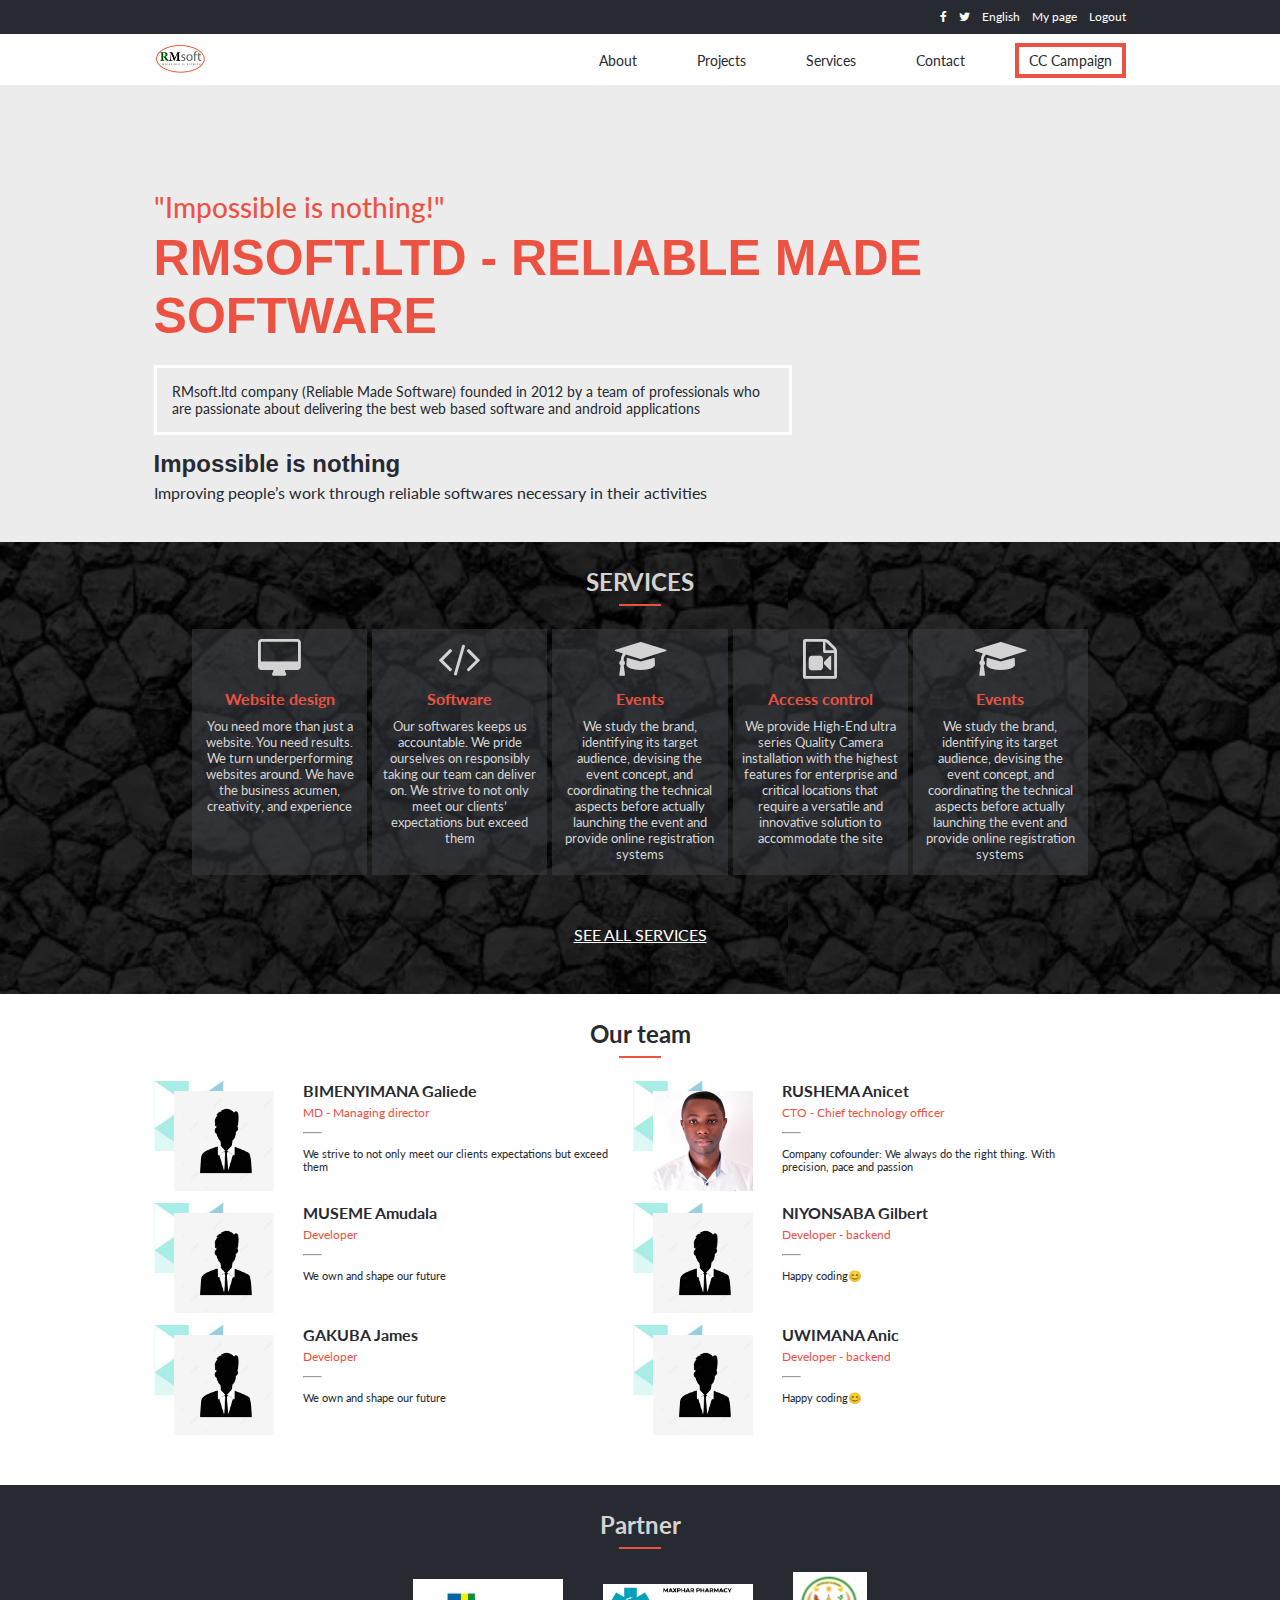
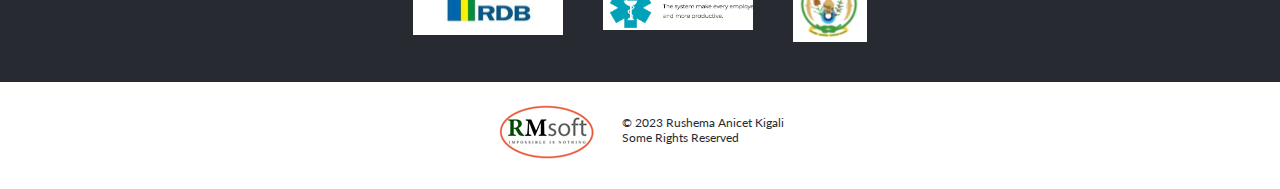
<file: index.html>
<!DOCTYPE html>
<html lang="en">
  <head>
    <meta charset="UTF-8" />
    <meta http-equiv="X-UA-Compatible" content="IE=edge" />
    <meta name="viewport" content="width=device-width, initial-scale=1.0" />
    <title>RMsoft-Impossible is nothing!</title>
    <link
      rel="stylesheet"
      href="https://cdnjs.cloudflare.com/ajax/libs/font-awesome/4.3.0/css/font-awesome.min.css"
    />
    <link
      href="https://fonts.googleapis.com/css?family=Lato"
      rel="stylesheet"
    />
    <link href="https://fonts.cdnfonts.com/css/cocogoose" rel="stylesheet" />
    <link rel="stylesheet" href="css/all.css" />
    <link rel="stylesheet" href="css/styles.css" />
    <link
      rel="stylesheet"
      media="screen and (min-width: 768px)"
      href="css/widescreen.css"
    />
    <script src="scripts.js" defer></script>
  </head>
  <body>
    <header>
      <!-- Mobile nav -->
      <div class="hamburger">
        <div></div>
        <div></div>
        <div></div>
      </div>
      <!-- mobile nav -->
      <nav id="clicked" class="not-cliked fonts">
        <p class="clicked-p">X</p>
        <ul class="clicked-ul">
          <li>
            <a href="index.html" class="active">Home</a>
          </li>
          <li>
            <a href="about.html">About</a>
          </li>
          <li>
            <a href="#">Projects</a>
          </li>
          <li>
            <a href="#">Services</a>
          </li>
          <li>
            <a href="#">Contact</a>
          </li>
        </ul>
      </nav>
      <!-- computer nav -->
      <nav class="top-navigation fonts">
        <div class="accounts">
          <ul class="accounts-lists">
            <li>
              <a class="accounts-list" href="#"
                ><i class="fa fa-facebook"></i
              ></a>
            </li>
            <li>
              <a class="accounts-list" href="#"
                ><i class="fa fa-twitter"></i
              ></a>
            </li>
            <li><a class="accounts-list" href="#">English</a></li>
            <li><a class="accounts-list" href="#">My page</a></li>
            <li><a class="accounts-list" href="#">Logout</a></li>
          </ul>
        </div>
        <div class="navs">
          <div class="nav-log">
            <a href="index.html"
              ><img class="nav-logo" src="images/dev-logo.png"
            /></a>
          </div>
          <ul class="nav-lists">
            <li><a class="nav-list" href="about.html">About</a></li>
            <li><a class="nav-list" href="#">Projects</a></li>
            <li><a class="nav-list" href="#">Services</a></li>
            <li><a class="nav-list" href="#">Contact</a></li>
            <li><a class="nav-list campaign" href="#">CC Campaign</a></li>
          </ul>
        </div>
      </nav>
    </header>
    <!-- main section -->
    <main>
      <section class="home-page fonts">
        <p class="hello">"Impossible is nothing!"</p>
        <h1 class="web-title fonts-coco">
          RMsoft.ltd - Reliable Made Software
        </h1>
        <div class="h-content">
          <p>
            RMsoft.ltd company (Reliable Made Software) founded in 2012 by a
            team of professionals who are passionate about delivering the best
            web based software and android applications
          </p>
        </div>
        <h2 class="dates fonts-coco">Impossible is nothing</h2>
        <p class="h-copyright">
          Improving people’s work through reliable softwares necessary in their
          activities
        </p>
      </section>

      <!-- Main program -->
      <section class="main-program fonts">
        <div class="p-title">
          <h2>SERVICES</h2>
          <hr class="line" />
        </div>

        <div class="programs">
          <!-- program 1 -->
          <div class="program">
            <div class="p-header">
              <i class="fa services fa-desktop"></i>
              <h4>Website design</h4>
            </div>
            <p class="p-text">
              You need more than just a website. You need results. We turn
              underperforming websites around. We have the business acumen,
              creativity, and experience
            </p>
          </div>
          <!-- program 2 -->
          <div class="program">
            <div class="p-header">
              <i class="fa services fa-code"></i>
              <h4>Software</h4>
            </div>
            <p class="p-text">
              Our softwares keeps us accountable. We pride ourselves on
              responsibly taking our team can deliver on. We strive to not only
              meet our clients’ expectations but exceed them
            </p>
          </div>
          <div class="program">
            <div class="p-header">
              <i class="fa services fa-graduation-cap"></i>
              <h4>Events</h4>
            </div>
            <p class="p-text">
              We study the brand, identifying its target audience, devising the
              event concept, and coordinating the technical aspects before
              actually launching the event and provide online registration
              systems
            </p>
          </div>
          <div class="program">
            <div class="p-header">
              <i class="fa services fa-file-video-o"></i>
              <h4>Access control</h4>
            </div>
            <p class="p-text">
              We provide High-End ultra series Quality Camera installation with
              the highest features for enterprise and critical locations that
              require a versatile and innovative solution to accommodate the
              site
            </p>
          </div>
          <div class="program">
            <div class="p-header">
              <i class="fa services fa-graduation-cap"></i>
              <h4>Events</h4>
            </div>
            <p class="p-text">
              We study the brand, identifying its target audience, devising the
              event concept, and coordinating the technical aspects before
              actually launching the event and provide online registration
              systems
            </p>
          </div>
        </div>
        <button class="join-btn"><h3>Subscribe to our news letter</h3></button>
        <a href="#" class="desktop-link">See all services</a>
      </section>
      <!-- Featured Speakers -->
      <section class="speakers fonts">
        <div class="s-title">
          <h2>Our team</h2>
          <hr class="line" />
        </div>

        <div class="c-speakers"></div>

        <button class="more-speaker">
          <p>More <span>v</span></p>
        </button>
      </section>

      <section class="partners-wrapper fonts">
        <div class="partner-title">
          <h2>Partner</h2>
          <hr class="partner-line" />
        </div>

        <div class="partners">
          <img class="partner" alt="rdb" src="images/rdb.jpeg" />
          <img class="partner" alt="Oda pharmacy" src="images/oda.png" />
          <img class="partner" alt="Rwa" src="images/rwa.png" />
        </div>
      </section>
    </main>
    <!-- About last section -->
    <footer class="footer fonts">
      <img src="images/dev-logo.png" />
      <p class="footer-c">
        &#169; 2023 Rushema Anicet Kigali<br />
        Some Rights Reserved
      </p>
    </footer>
  </body>
</html>
</file>
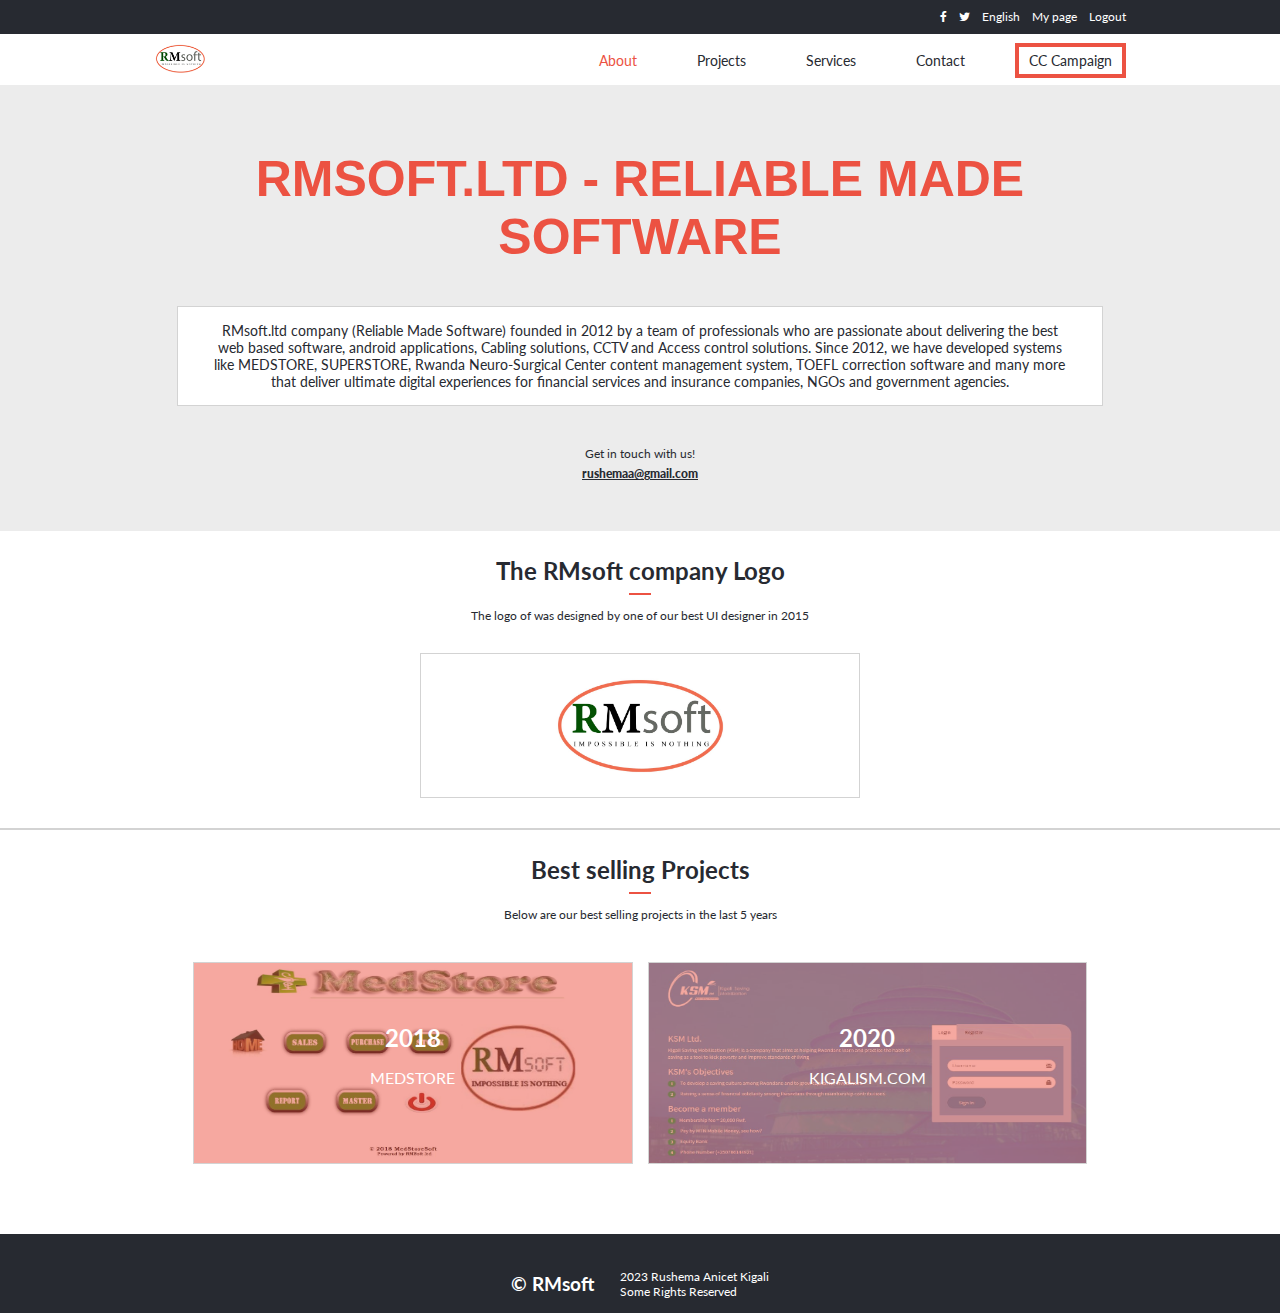
<file: about.html>
<!DOCTYPE html>
<html lang="en">
  <head>
    <meta charset="UTF-8" />
    <meta http-equiv="X-UA-Compatible" content="IE=edge" />
    <meta name="viewport" content="width=device-width, initial-scale=1.0" />
    <title>About RMsoft</title>
    <link
      rel="stylesheet"
      href="https://cdnjs.cloudflare.com/ajax/libs/font-awesome/4.3.0/css/font-awesome.min.css"
    />
    <link
      href="https://fonts.googleapis.com/css?family=Lato"
      rel="stylesheet"
    />
    <link href="https://fonts.cdnfonts.com/css/cocogoose" rel="stylesheet" />
    <link rel="stylesheet" href="css/all.css" />
    <link rel="stylesheet" href="css/about.css" />
    <link
      rel="stylesheet"
      media="screen and (min-width: 768px)"
      href="css/widescreen.css"
    />
    <script src="scripts.js" defer></script>
  </head>
  <body>
    <header>
      <!-- Mobile nav -->
      <div class="hamburger">
        <div></div>
        <div></div>
        <div></div>
      </div>
      <!-- mobile nav -->
      <nav id="clicked" class="not-cliked fonts">
        <p class="clicked-p">X</p>
        <ul class="clicked-ul">
          <li>
            <a href="index.html">Home</a>
          </li>
          <li>
            <a href="about.html" class="active">About</a>
          </li>
          <li>
            <a href="#">Projects</a>
          </li>
          <li>
            <a href="#">Services</a>
          </li>
          <li>
            <a href="#">Contact</a>
          </li>
        </ul>
      </nav>
      <!-- computer nav -->
      <nav class="top-navigation fonts">
        <div class="accounts">
          <ul class="accounts-lists">
            <li>
              <a class="accounts-list" href="#"
                ><i class="fa fa-facebook"></i
              ></a>
            </li>
            <li>
              <a class="accounts-list" href="#"
                ><i class="fa fa-twitter"></i
              ></a>
            </li>
            <li><a class="accounts-list" href="#">English</a></li>
            <li><a class="accounts-list" href="#">My page</a></li>
            <li><a class="accounts-list" href="#">Logout</a></li>
          </ul>
        </div>
        <div class="navs">
          <div class="nav-log">
            <a href="index.html"
              ><img class="nav-logo" src="images/dev-logo.png"
            /></a>
          </div>
          <ul class="nav-lists">
            <li><a class="nav-list active" href="about.html">About</a></li>
            <li><a class="nav-list" href="#">Projects</a></li>
            <li><a class="nav-list" href="#">Services</a></li>
            <li><a class="nav-list" href="#">Contact</a></li>
            <li><a class="nav-list campaign" href="#">CC Campaign</a></li>
          </ul>
        </div>
      </nav>
    </header>
    <!-- About section -->
    <main>
      <section class="about-page fonts">
        <p class="a-hello">"Impossible is nothing!"</p>
        <h1 class="about-title fonts-coco">
          RMsoft.ltd - Reliable Made Software
        </h1>
        <div class="a-content">
          <p>
            RMsoft.ltd company (Reliable Made Software) founded in 2012 by a
            team of professionals who are passionate about delivering the best
            web based software, android applications, Cabling solutions, CCTV
            and Access control solutions. Since 2012, we have developed systems
            like MEDSTORE, SUPERSTORE, Rwanda Neuro-Surgical Center content
            management system, TOEFL correction software and many more that
            deliver ultimate digital experiences for financial services and
            insurance companies, NGOs and government agencies.
          </p>
        </div>
        <p class="a-copyright">Get in touch with us!</p>
        <a class="email" href="mailto: rushemaa@gmail.com"
          >rushemaa@gmail.com</a
        >
      </section>
      <!-- still about  -->
      <section class="a-section-1 fonts">
        <div class="a-section-1-title">
          <h2>The RMsoft company Logo</h2>
          <hr class="a-line" />
        </div>
        <p class="logo-desc">
          The logo of was designed by one of our best UI designer in 2015
        </p>

        <div class="a-section-1-logo">
          <img class="a-logo" src="images/rm.jpg" />
        </div>
      </section>
      <!-- still about  -->
      <section class="a-section-1 sec-2 fonts">
        <div class="a-section-1-title">
          <h2>Best selling Projects</h2>
          <hr class="a-line" />
        </div>
        <p class="logo-desc">
          Below are our best selling projects in the last 5 years
        </p>
        <div class="past-events">
          <div class="a-section-1-logo events">
            <div class="event-rapper">
              <h2 class="h-events">2018</h2>
              <p>MEDSTORE</p>
            </div>
          </div>
          <div class="a-section-1-logo events-1">
            <div class="event-rapper">
              <h2 class="h-events">2020</h2>
              <p>KIGALISM.COM</p>
            </div>
          </div>
        </div>
      </section>
      <!-- still about  -->
      <section class="partners-wrapper fonts">
        <div class="partner-title">
          <h2>Partner</h2>
          <hr class="partner-line" />
        </div>

        <div class="partners">
          <img class="partner" alt="rdb" src="images/rdb.jpeg" />
          <img class="partner" alt="Oda pharmacy" src="images/oda.png" />
          <img class="partner" alt="Rwa" src="images/rwa.png" />
        </div>
      </section>
    </main>
    <!-- About last section -->
    <footer class="footer fonts">
      <h3>&#169; RMsoft</h3>
      <p class="footer-c">
        2023 Rushema Anicet Kigali<br />
        Some Rights Reserved
      </p>
    </footer>
  </body>
</html>
</file>
<file: css/all.css>
body {
  margin: initial;
}

.fonts {
  font-family: 'Lato', sans-serif;
}

.fonts-coco {
  font-family: 'COCOGOOSE', sans-serif;
}

main {
  width: 100%;
}

header {
  background-color: #ececec;
}

.top-navigation {
  display: none;
}

.hamburger {
  margin-left: 7vw;
  padding-top: 3.5vh;
  position: fixed;
  z-index: 1;
}

.hamburger:hover {
  cursor: pointer;
}

.hamburger div {
  width: 35px;
  height: 5px;
  background-color: black;
  margin: 6px 0;
}

/* Hamburger clicked */

.not-cliked {
  display: none;
}

.clicked {
  position: fixed;
  display: flex;
  flex-direction: column;
  width: 100%;
  height: 100%;
  mix-blend-mode: multiply;
  border: 2px solid #67798e;
  backdrop-filter: blur(6px);
  background: #272a31;
  z-index: 1;
  margin: initial;
}

.clicked-p {
  color: #fff;
  margin-top: 30px;
  margin-left: 80%;
  margin-right: 5%;
  text-align: center;
  padding-top: 10px;
  padding-bottom: 5px;
  font-size: large;
}

.clicked-p:hover {
  cursor: pointer;
}

.clicked-ul {
  display: flex;
  flex-direction: column;
  list-style: none;
  padding-bottom: 20vh;
  gap: 20px;
  padding-left: 28px;
  padding-right: initial;
  margin-top: 30px;
}

.clicked-ul a {
  text-decoration: none;
  height: 24px;
  font-style: normal;
  font-weight: 600;
  font-size: 32px;
  line-height: 44px;
  color: #fff;
}

/* End of Hamburger clicked */
</file>
<file: css/styles.css>
/* Mobile css */
.home-page {
  display: flex;
  flex-direction: column;
  margin: initial;
  padding-top: 100px;
  background-color: #ececec;
}

.hello {
  margin-bottom: initial;
  margin-top: 40px;
  color: #ec5242;
  font-size: 20px;
  font-weight: 500;
  margin-left: 3vw;
}

.web-title {
  font-weight: 900;
  text-transform: uppercase;
  margin-top: 5px;
  color: #ec5242;
  margin-left: 3vw;
  margin-bottom: initial;
}

.h-content {
  width: 95%;
  margin-left: 2%;
  margin-right: 2%;
  border: 3px solid #fff;
  margin-top: 20px;
}

.h-content p {
  padding: 15px 15px;
  margin: initial;
  color: #272a31;
  font-size: 14px;
}

.dates {
  margin-left: 3vw;
  color: #272a31;
  margin-bottom: initial;
  margin-top: 15px;
}

.h-copyright {
  margin-left: 3vw;
  margin-top: 5px;
  margin-bottom: 60px;
  color: #272a31;
}

/* For the main program */

.main-program {
  /* background-color: #272a31; */
  background: url(../images/bgr.png);
  margin-top: -20px;
  text-align: center;
  display: flex;
  flex-direction: column;
}

.p-title {
  margin-top: 20px;
  margin-bottom: 15px;
}

.main-program h2 {
  margin-top: 5px;
  color: #d3d3d3;
  margin-bottom: 5px;
}

.line {
  width: 40px;
  border: 0.5px solid #ec5242;
}

.programs {
  display: flex;
  flex-direction: column;
  gap: 10px;
}

.program {
  display: flex;
  align-items: center;
  background-color: rgba(61, 63, 69, 0.5);
  text-align: left;
  margin-left: 2%;
  margin-right: 2%;
}

.p-header {
  display: flex;
  width: 39%;
  align-items: center;
  justify-content: left;
}

.services {
  font-size: 40px;
  color: #d3d3d3;
  margin-left: 2vw;
  margin-right: initial;
  z-index: 0;
  margin-top: 10px;
}

.p-header h4 {
  color: #ec5242;
  margin-left: 10px;
  margin-right: 10px;
}

.p-text {
  color: #d3d3d3;
  width: 60%;
  font-size: 13px;
}

.join-btn {
  background-color: #ec5242;
  color: #d3d3d3;
  margin-left: 15vw;
  margin-right: 15vw;
  margin-top: 30px;
  margin-bottom: 40px;
  border: 1px solid #ec5242;
  padding-top: 10px;
  padding-bottom: 10px;
}

/* Featured speaker */

.speakers {
  display: flex;
  flex-direction: column;
  text-align: center;
}

.s-title {
  margin-top: 20px;
  margin-bottom: 15px;
}

.s-title h2 {
  margin-top: 5px;
  color: #272a31;
  margin-bottom: 5px;
}

.c-speakers {
  display: flex;
  flex-direction: column;
  gap: 12px;
}

.speaker {
  display: flex;
  margin-left: 2%;
  margin-right: 2%;
}

.hide-on-mobile {
  display: none;
}

.s-img {
  width: 30%;
  background: url(../images/im-bgr.png);
  background-position-y: top;
  background-position-x: left;
  background-repeat: no-repeat;
  background-size: 70px 70px;
  display: flex;
  align-items: center;
  justify-content: center;
}

.s-img img {
  max-height: 100px;
  margin-top: 10px;
}

.s-details {
  display: flex;
  flex-direction: column;
  width: 68%;
  margin-left: 2%;
  text-align: left;
}

.s-details h4 {
  margin: initial;
  color: #272a31;
}

.details-title {
  font-size: 12px;
  color: #ec5242;
  margin-top: 5px;
}

.s-text {
  font-size: 11px;
  color: #272a31;
  margin-top: 5px;
}

.s-line {
  margin-right: 94%;
}

.more-speaker {
  margin-top: 50px;
  margin-left: 2%;
  margin-right: 2%;
  border: 1px solid #d3d3d3;
  border-radius: 3px;
  background-color: #fff;
  margin-bottom: 30px;
}

.more-speaker span {
  color: #ec5242;
  font-weight: bold;
}

/* Menu to hide on mobile */

.desktop-link {
  display: none;
}

.partners-wrapper {
  display: none;
}

.footer {
  display: none;
}

@media only screen and (min-width: 768px) {
  /* About section 4 */

  .partners-wrapper {
    background-color: #272a31;
    text-align: center;
    display: flex;
    flex-direction: column;
  }

  .partner-title {
    margin-top: 20px;
    margin-bottom: 15px;
  }

  .partners-wrapper h2 {
    margin-top: 5px;
    color: #d3d3d3;
    margin-bottom: 5px;
  }

  .partner-line {
    width: 40px;
    border: 0.5px solid #ec5242;
  }

  .partners {
    display: flex;
    align-items: center;
    justify-content: center;
    gap: 40px;
    flex-wrap: wrap;
    margin-bottom: 40px;
  }

  /* About last section */

  .partner {
    max-width: 150px;
    max-height: 70px;
    margin: initial;
  }

  .footer {
    display: flex;
    gap: 2%;
    align-items: center;
    justify-content: center;
    margin-bottom: 30px;
    padding-top: 20px;
  }

  .dev-logo {
    max-height: 30px;
  }

  .footer-c {
    color: #272a31;
    font-size: 12px;
  }
}
</file>
<file: css/widescreen.css>
/* styling navigation bar */
.hamburger {
  display: none;
}

.top-navigation {
  display: flex;
  flex-direction: column;
  background-color: #fff;
  position: fixed;
  width: 100%;
}

.accounts {
  display: flex;
  width: 100%;
  background-color: #272a31;
}

.accounts-lists {
  display: flex;
  gap: 12px;
  justify-content: end;
  width: 100%;
  margin-right: 12vw;
  margin-top: 5px;
  margin-bottom: 10px;
}

.accounts-lists li {
  list-style: none;
}

.accounts-list {
  text-decoration: none;
  color: #fff;
  font-size: 12px;
}

/* end of account */

.navs {
  display: flex;
  background-color: #fff;
  margin-right: 12vw;
  margin-left: 12vw;
  align-items: center;
}

.nav-log {
  width: 30%;
}

.nav-logo {
  max-height: 30px;
}

.nav-lists {
  width: 70%;
  display: flex;
  gap: 40px;
  justify-content: end;
}

.nav-lists li {
  list-style: none;
}

.nav-list {
  text-decoration: none;
  color: #272a31;
  font-size: 14px;
  padding: 5px 10px;
}

.active {
  color: #ec5242;
}

.nav-list:hover {
  color: #ec5242;
}

.campaign {
  border: 4px solid #ec5242;
}

.campaign:hover {
  background-color: #ec5242;
  color: #fff;
}

/* styling home page */

.home-page {
  display: flex;
  flex-direction: column;
  margin-bottom: initial;
  padding-top: 150px;
  margin-right: initial;
  margin-left: initial;
  padding-right: 12vw;
  padding-left: 12vw;
  background-color: #ececec;
}

.hello {
  margin-bottom: initial;
  margin-top: 40px;
  color: #ec5242;
  font-size: 28px;
  font-weight: 500;
  margin-left: initial;
}

.web-title {
  font-weight: 900;
  text-transform: uppercase;
  font-size: 50px;
  margin-top: 5px;
  color: #ec5242;
  margin-bottom: initial;
  margin-left: initial;
}

.h-content {
  width: 65%;
  border: 3px solid #fff;
  margin-top: 20px;
  margin-left: initial;
}

.h-content p {
  padding: 15px 15px;
  margin: initial;
  color: #272a31;
  font-size: 14px;
}

.dates {
  margin-left: initial;
  color: #272a31;
  margin-bottom: initial;
  margin-top: 15px;
}

.h-copyright {
  margin-left: initial;
  margin-top: 5px;
  margin-bottom: 60px;
  color: #272a31;
}

/* For the main program */

.main-program {
  /* background-color: #272a31; */
  background: url(../images/bgr.png);
  margin-top: -20px;
  text-align: center;
  display: flex;
  flex-direction: column;
}

.p-title {
  margin-top: 20px;
  margin-bottom: 15px;
}

.main-program h2 {
  margin-top: 5px;
  color: #d3d3d3;
  margin-bottom: 5px;
}

.line {
  width: 40px;
  border: 0.5px solid #ec5242;
}

.programs {
  display: flex;
  flex-direction: row;
  flex-wrap: wrap;
  gap: 5px;
  margin-right: 12vw;
  margin-left: 12vw;
  justify-content: center;
}

.program {
  display: flex;
  flex-direction: column;
  align-items: center;
  background-color: rgba(61, 63, 69, 0.5);
  width: 18%;
  margin-right: initial;
  margin-left: initial;
}

.program:hover {
  border: 2px solid #fff;
  cursor: pointer;
}

.p-header {
  display: flex;
  flex-direction: column;
  width: 100%;
  align-items: center;
}

.services {
  font-size: 40px;
  color: #d3d3d3;
  margin-left: initial;
  margin-right: initial;
  z-index: 0;
  margin-top: 10px;
  margin-bottom: 10px;
}

.p-header h4 {
  color: #ec5242;
  margin: initial;
}

.p-text {
  color: #d3d3d3;
  margin-top: 10px;
  font-size: 13px;
  margin-left: initial;
  margin-right: initial;
  text-align: center;
  width: 90%;
}

.join-btn {
  display: none;
}

.desktop-link {
  display: block;
  text-transform: uppercase;
  color: #fff;
  margin-top: 50px;
  margin-bottom: 50px;
}

/* Featured speaker */

.speakers {
  display: flex;
  flex-direction: column;
  text-align: center;
  margin-right: 12vw;
  margin-left: 12vw;
  padding-bottom: 50px;
}

.s-title {
  margin-top: 20px;
  margin-bottom: 15px;
}

.s-title h2 {
  margin-top: 5px;
  color: #272a31;
  margin-bottom: 5px;
}

.c-speakers {
  display: flex;
  flex-direction: row;
  gap: 12px;
  flex-wrap: wrap;
  margin: initial;
}

.speaker {
  display: flex;
  margin-left: initial;
  margin-right: initial;
  width: 48%;
}

.s-img {
  width: 30%;
  background: url(../images/im-bgr.png);
  background-position-y: top;
  background-position-x: left;
  background-repeat: no-repeat;
  background-size: 70px 70px;
  display: flex;
  align-items: center;
  justify-content: center;
}

.s-img img {
  max-height: 100px;
  margin-top: 10px;
}

.s-details {
  display: flex;
  flex-direction: column;
  width: 68%;
  margin-left: 2%;
  text-align: left;
}

.s-details h4 {
  margin: initial;
  color: #272a31;
}

.details-title {
  font-size: 12px;
  color: #ec5242;
  margin-top: 5px;
}

.s-text {
  font-size: 11px;
  color: #272a31;
  margin-top: 5px;
}

.s-line {
  margin-right: 94%;
}

.more-speaker {
  display: none;
}

/* about page */

.about-page {
  display: flex;
  flex-direction: column;
  background-color: #ececec;
  margin: initial;
  padding-right: 12vw;
  padding-left: 12vw;
  text-align: center;
  padding-top: 150px;
  justify-content: center;
  align-items: center;
}

.a-hello {
  display: none;
}

.about-title {
  font-weight: 900;
  text-transform: uppercase;
  color: #ec5242;
  margin: initial;
  font-size: 50px;
}

.a-content {
  width: 95%;
  margin-left: initial;
  margin-right: initial;
  border: 1px solid #d3d3d3;
  margin-top: 40px;
  background-color: #fff;
}

.a-content p {
  padding: 15px 30px;
  margin: initial;
  color: #272a31;
  font-size: 14px;
}

.a-copyright {
  margin-top: 40px;
  margin-bottom: initial;
  color: #272a31;
  font-size: 12px;
  margin-left: initial;
  margin-right: initial;
}

.email {
  margin-bottom: 50px;
  color: #272a31;
  font-size: 12px;
  font-weight: 900;
  margin-top: 5px;
}

/* about section 2 */

.a-section-1 {
  display: flex;
  flex-direction: column;
  text-align: center;
  padding-right: 12vw;
  padding-left: 12vw;
  align-items: center;
  margin: initial;
}

.a-section-1-title {
  margin-top: 20px;
  margin-bottom: initial;
  margin-left: initial;
  margin-right: initial;
}

.a-section-1-title h2 {
  margin-top: 5px;
  color: #272a31;
  margin-bottom: 5px;
  margin-left: initial;
  margin-right: initial;
}

.a-line {
  width: 20px;
  border: 0.5px solid #ec5242;
}

.logo-desc {
  margin-top: 5px;
  padding-left: 30px;
  padding-right: 30px;
  color: #272a31;
  font-size: 12px;
  margin-bottom: 30px;
  margin-left: initial;
  margin-right: initial;
}

.a-section-1-logo {
  width: 45%;
  border: 1px solid #d3d3d3;
  background-color: #fff;
  margin-bottom: 30px;
  margin-left: initial;
  margin-right: initial;
}

.a-logo {
  max-height: 100px;
  padding: 20px 1px;
}

/* about section 3 */
.sec-2 {
  border-top: 2px solid #d3d3d3;
}

.past-events {
  width: 100%;
  display: flex;
  flex-direction: row;
  justify-content: center;
  gap: 15px;
  margin-bottom: 30px;
  margin-top: 10px;
}

.events {
  height: 200px;
  display: flex;
  color: #fff;
  background: url(../images/medstore.jpg);
  background-repeat: no-repeat;
  background-size: 100% 200px;
}

.events-1 {
  height: 200px;
  display: flex;
  flex-direction: column;
  align-items: center;
  justify-content: center;
  color: #fff;
  background: url(../images/ksm.jpg);
  background-repeat: no-repeat;
  background-size: 100% 200px;
  margin-bottom: 40px;
}

.h-events {
  margin: initial;
}

.event-rapper {
  background-color: rgba(237, 82, 66, 0.5);
  width: 100%;
  height: 100%;
  display: flex;
  flex-direction: column;
  align-items: center;
  justify-content: center;
}
</file>
<file: css/about.css>
/* about page */

.about-page {
  display: flex;
  flex-direction: column;
  background-color: #ececec;
  margin: initial;
  text-align: center;
  padding-top: 100px;
}

.a-hello {
  margin-bottom: initial;
  margin-top: 40px;
  color: #ec5242;
  font-size: 20px;
  font-weight: 500;
  margin-left: 3vw;
}

.about-title {
  font-weight: 900;
  text-transform: uppercase;
  margin-top: 5px;
  color: #ec5242;
  margin-left: 3vw;
  margin-bottom: initial;
}

.a-content {
  width: 95%;
  margin-left: 2%;
  margin-right: 2%;
  border: 1px solid #d3d3d3;
  margin-top: 40px;
  background-color: #fff;
}

.a-content p {
  padding: 15px 15px;
  margin: initial;
  color: #272a31;
  font-size: 14px;
}

.a-dates {
  margin-left: 3vw;
  color: #272a31;
  margin-bottom: initial;
  margin-top: 15px;
}

.a-copyright {
  margin-left: 15vw;
  margin-right: 15vw;
  margin-top: 5px;
  margin-bottom: initial;
  color: #272a31;
  font-size: 12px;
}

.email {
  margin-bottom: 30px;
  color: #272a31;
  font-size: 12px;
  font-weight: 900;
  margin-top: 5px;
}

/* about section 2 */

.a-section-1 {
  display: flex;
  flex-direction: column;
  text-align: center;
}

.a-section-1-title {
  margin-top: 20px;
  margin-bottom: initial;
}

.a-section-1-title h2 {
  margin-top: 5px;
  color: #272a31;
  margin-bottom: 5px;
  margin-left: 15vw;
  margin-right: 15vw;
}

.a-line {
  width: 20px;
  border: 0.5px solid #ec5242;
}

.logo-desc {
  margin-left: 15vw;
  margin-right: 15vw;
  margin-top: 5px;
  color: #272a31;
  font-size: 12px;
  margin-bottom: 30px;
}

.a-section-1-logo {
  width: 95%;
  margin-left: 2%;
  margin-right: 2%;
  border: 1px solid #d3d3d3;
  background-color: #fff;
  margin-bottom: 30px;
}

.a-logo {
  max-height: 100px;
  padding: 20px 1px;
}

/* about section 3 */
.sec-2 {
  border-top: 2px solid #d3d3d3;
}

.events {
  height: 200px;
  display: flex;
  color: #fff;
  background: url(../images/medstore.jpg);
  background-repeat: no-repeat;
  background-size: 100% 200px;
}

.events-1 {
  height: 200px;
  display: flex;
  flex-direction: column;
  align-items: center;
  justify-content: center;
  color: #fff;
  background: url(../images/ksm.jpg);
  background-repeat: no-repeat;
  background-size: 100% 200px;
  margin-bottom: 40px;
}

.h-events {
  margin: initial;
}

.event-rapper {
  background-color: rgba(237, 82, 66, 0.5);
  width: 100%;
  height: 100%;
  display: flex;
  flex-direction: column;
  align-items: center;
  justify-content: center;
}

/* About section 4 */

.partners-wrapper {
  background-color: #272a31;
  text-align: center;
  display: flex;
  flex-direction: column;
}

.partner-title {
  margin-top: 20px;
  margin-bottom: 15px;
}

.partners-wrapper h2 {
  margin-top: 5px;
  color: #d3d3d3;
  margin-bottom: 5px;
}

.partner-line {
  width: 40px;
  border: 0.5px solid #ec5242;
}

.partners {
  display: flex;
  align-items: center;
  justify-content: center;
  gap: 40px;
  flex-wrap: wrap;
  margin-bottom: 40px;
}

/* About last section */

.partner {
  max-width: 150px;
  max-height: 70px;
  margin: initial;
}

.footer {
  display: flex;
  margin-left: initial;
  margin-right: initial;
  gap: 2%;
  align-items: center;
  justify-content: center;
  margin-bottom: 30px;
  padding-top: 20px;
}

.dev-logo {
  max-height: 30px;
}

.footer-c {
  color: #272a31;
  font-size: 12px;
}

@media only screen and (min-width: 768px) {
  /* About section 4 */

  .partners-wrapper {
    display: none;
  }

  .footer {
    display: flex;
    gap: 2%;
    align-items: center;
    justify-content: center;
    padding-top: 20px;
    width: 100%;
    background-color: #272a31;
    margin: initial;
    color: #fff;
  }

  .dev-logo {
    max-height: 30px;
  }

  .footer-c {
    color: #fff;
    font-size: 12px;
  }
}
</file>
